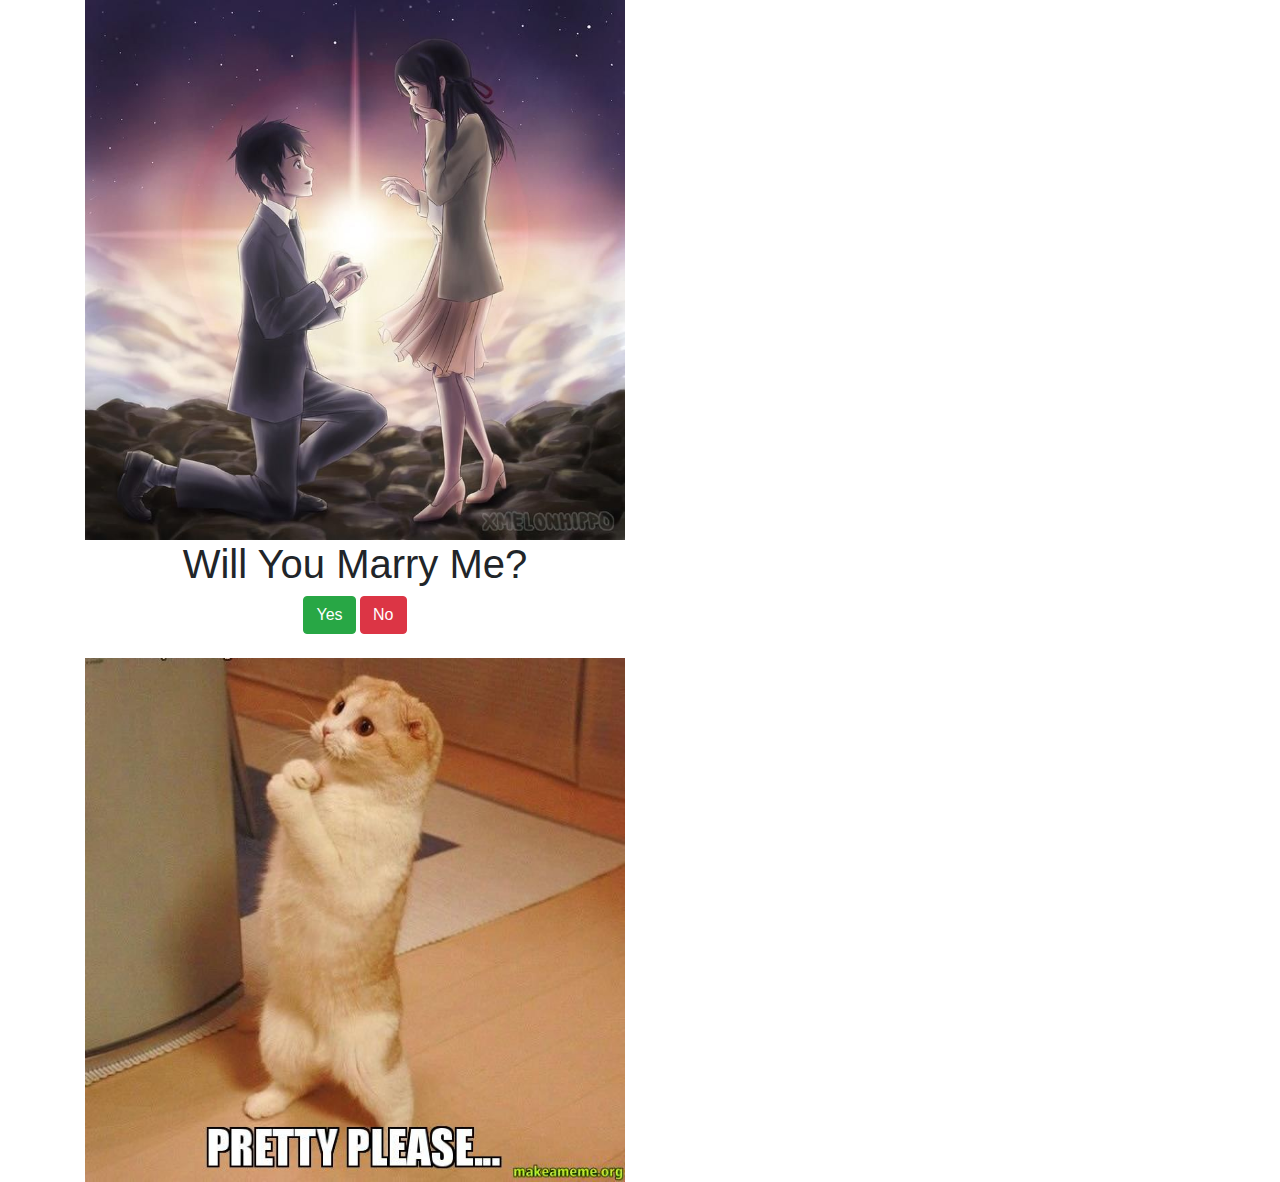
<file: index.html>
<!DOCTYPE html>
<html>
  <head>
    <title>Will You Marry Me?</title>
    <meta name="viewport" content="width=device-width, initial-scale=1.0">
  </head>
  <link rel="stylesheet" href="https://cdn.jsdelivr.net/npm/bootstrap@4.3.1/dist/css/bootstrap.min.css" integrity="sha384-ggOyR0iXCbMQv3Xipma34MD+dH/1fQ784/j6cY/iJTQUOhcWr7x9JvoRxT2MZw1T" crossorigin="anonymous">
  </head>
  <body>
    <div class="container">
      <div class="row">
        <div class="col-12 col-lg-6">
          <center>
            <img src="images/one.jpg" class="img-fluid">
            <br>
            <h1>Will You Marry Me?</h1>
            <input type="button" onclick="location.href='yes.html'" value="Yes" class="btn btn-success">
            <input type="button" onclick="location.href='confirm.html'" value="No" class="btn btn-danger">
            <br>
            <br>
            <img src="images/two.jpg" class="img-fluid">
          </center>
          <script src="https://code.jquery.com/jquery-3.3.1.slim.min.js" integrity="sha384-q8i/X+965DzO0rT7abK41JStQIAqVgRVzpbzo5smXKp4YfRvH+8abtTE1Pi6jizo" crossorigin="anonymous"></script>
          <script src="https://cdn.jsdelivr.net/npm/popper.js@1.14.7/dist/umd/popper.min.js" integrity="sha384-UO2eT0CpHqdSJQ6hJty5KVphtPhzWj9WO1clHTMGa3JDZwrnQq4sF86dIHNDz0W1" crossorigin="anonymous"></script>
          <script src="https://cdn.jsdelivr.net/npm/bootstrap@4.3.1/dist/js/bootstrap.min.js" integrity="sha384-JjSmVgyd0p3pXB1rRibZUAYoIIy6OrQ6VrjIEaFf/nJGzIxFDsf4x0xIM+B07jRM" crossorigin="anonymous"></script>
        </div>
      </div>
    </div>
  </body>
</html>
</file>
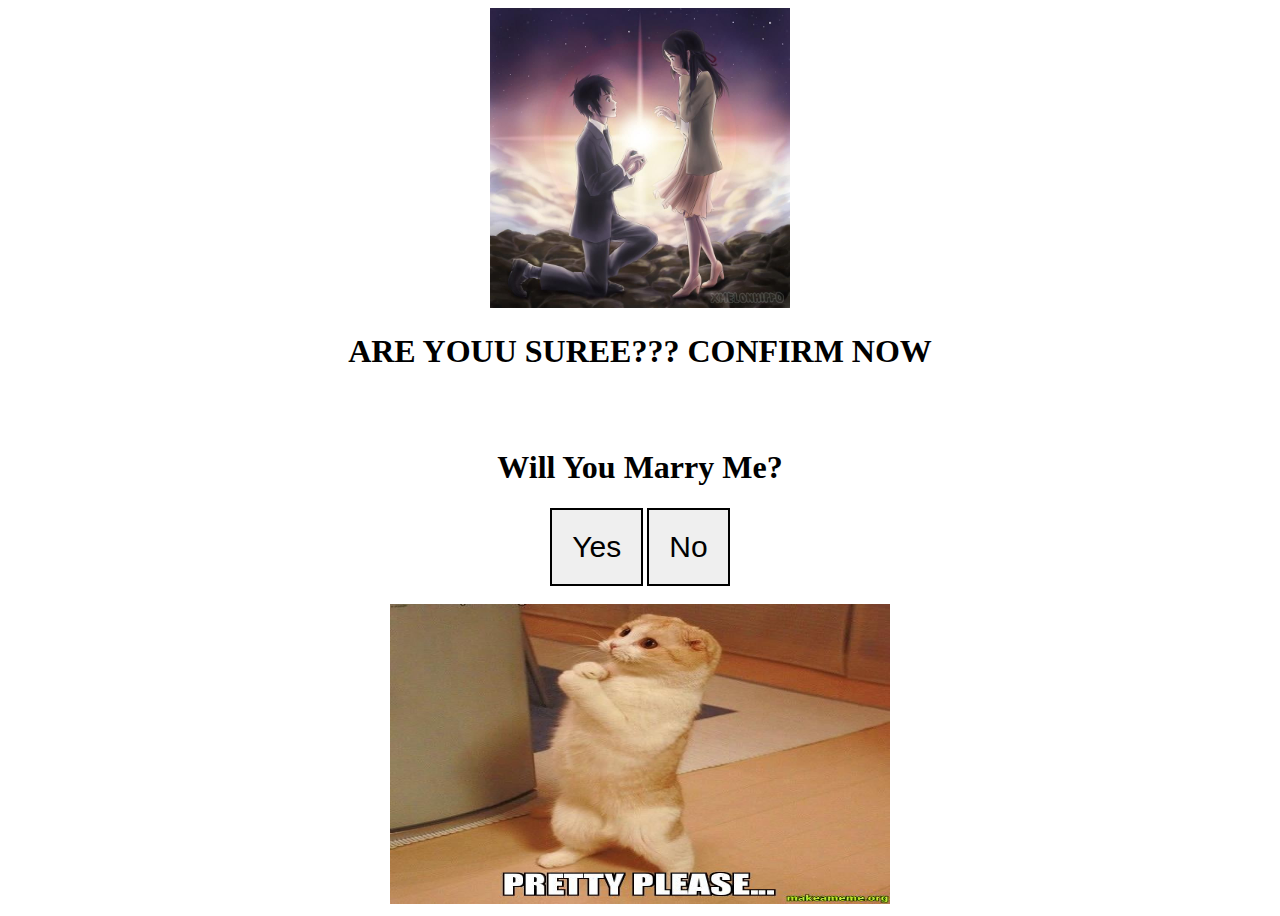
<file: confirm.html>
<!DOCTYPE html>
<html>
  <head>
    <title>YOU SURE?</title>
     <script>
      function changeAndRedirect() {
        var button = document.getElementById("not-button");
        button.innerHTML = "Yes";
        location.href = "gotyou.html";
      }
      
    </script>
   </style>
  </head>
  <body>
  <center>
    <img src="images/one.jpg" style="width:300px;height:300px;">
    <br>
    <h1>ARE YOUU SUREE??? CONFIRM NOW</h1>
    <br>
    <br>
    <h1>Will You Marry Me?</h1>
    
      <input type="button" value="Yes" id="yes-button" onclick="location.href='yes.html'" style="font-size:30px; padding:20px 20px;  border: 2px solid black; color: black;">
      <input type="button" id="not-button" value="No"  onclick="changeAndRedirect()" style="font-size:30px; padding:20px 20px;  border: 2px solid black; color: black;">
   
    <br>
    <br>
    <img src="images/two.jpg" style="width:500px;height:300px;">
  </center>  
  </body>
</html>
</file>
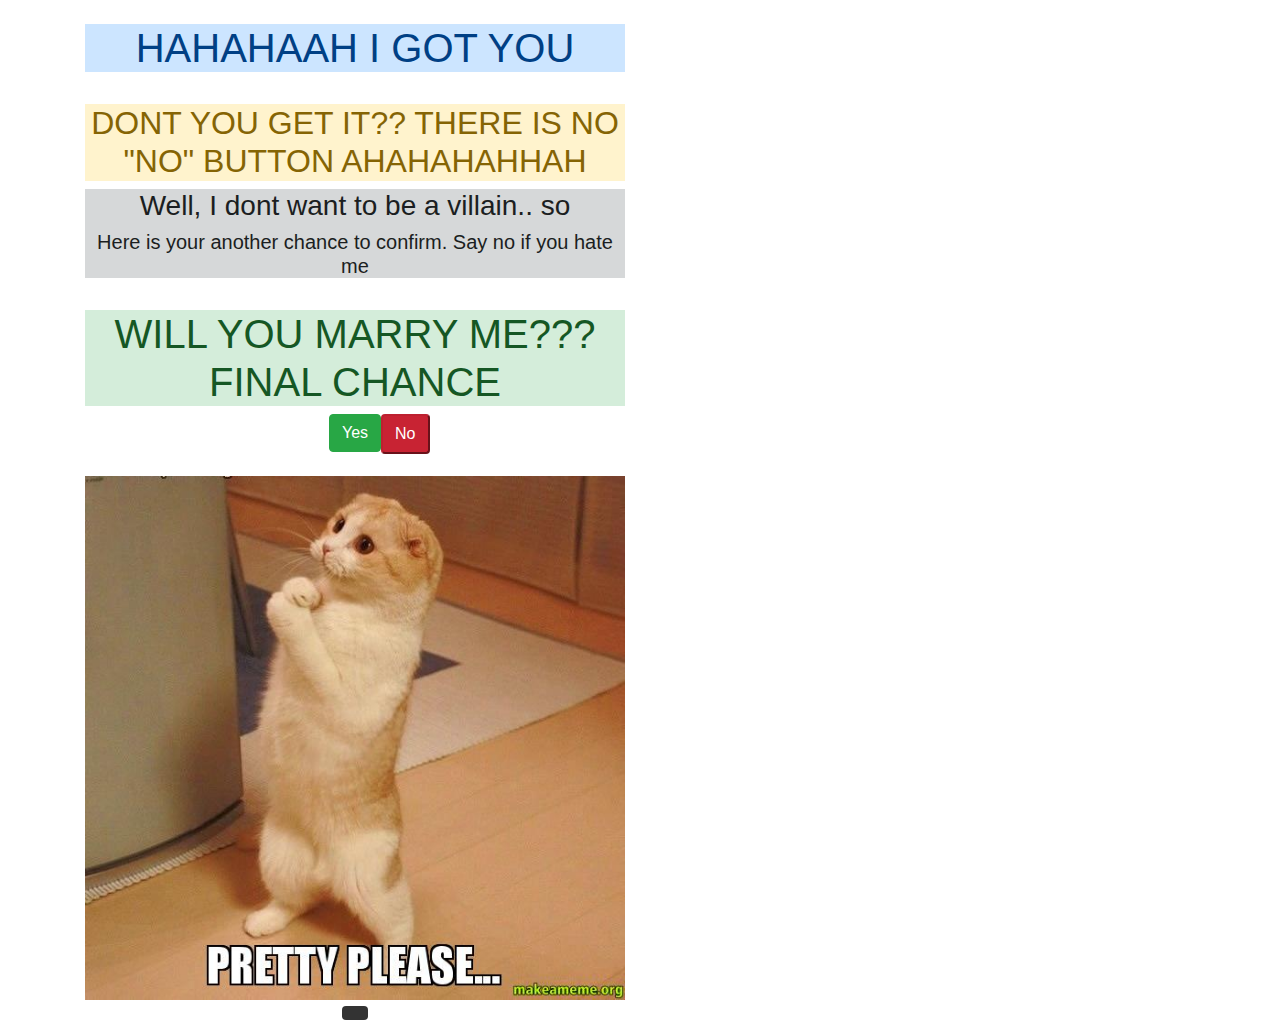
<file: gotyou.html>
<!DOCTYPE html>
<html>
  <head>
    <title>GOT YOU AHHAHA</title>
    <meta name="viewport" content="width=device-width, initial-scale=1.0">
    <link href="gotyou.css" rel="stylesheet">
  </head>
  <link rel="stylesheet" href="https://cdn.jsdelivr.net/npm/bootstrap@4.3.1/dist/css/bootstrap.min.css" integrity="sha384-ggOyR0iXCbMQv3Xipma34MD+dH/1fQ784/j6cY/iJTQUOhcWr7x9JvoRxT2MZw1T" crossorigin="anonymous">
  <body>
    <div class="container">
      <div class="row">
        <div class="col-12 col-lg-6">
          <div class="text-center">
            <br>
            <h1 class="alert-primary" role="alert">HAHAHAAH I GOT YOU </h1>
            <br>
            <h2 class="alert-warning" role="alert">DONT YOU GET IT?? THERE IS NO "NO" BUTTON AHAHAHAHHAH</h2>
            <div class="alert-dark" role="alert">
              <h3>Well, I dont want to be a villain.. so</h3>
              <h5>Here is your another chance to confirm. Say no if you hate me <h5>
            </div>
            <br>
            <h1 class="alert-success" role="alert">WILL YOU MARRY ME??? FINAL CHANCE</h1>
            <input type="button" value="Yes" onclick="location.href='yes.html'" class="btn btn-success">
            <input id = "no-button" type="button" value="No" id="no-button" onclick="runAway()">
            <br>
            <br>
            <img src="images/two.jpg" class="img-fluid">
          </div>
          <script src="gotyou.js"></script>
          <script src="https://code.jquery.com/jquery-3.3.1.slim.min.js" integrity="sha384-q8i/X+965DzO0rT7abK41JStQIAqVgRVzpbzo5smXKp4YfRvH+8abtTE1Pi6jizo" crossorigin="anonymous"></script>
          <script src="https://cdn.jsdelivr.net/npm/popper.js@1.14.7/dist/umd/popper.min.js" integrity="sha384-UO2eT0CpHqdSJQ6hJty5KVphtPhzWj9WO1clHTMGa3JDZwrnQq4sF86dIHNDz0W1" crossorigin="anonymous"></script>
          <script src="https://cdn.jsdelivr.net/npm/bootstrap@4.3.1/dist/js/bootstrap.min.js" integrity="sha384-JjSmVgyd0p3pXB1rRibZUAYoIIy6OrQ6VrjIEaFf/nJGzIxFDsf4x0xIM+B07jRM" crossorigin="anonymous"></script>
          <footer class=" text-center">
            <a class="btn text-white btn-floating m-1" style="background-color: #333333;" href="#!" role="button">
              <i class="fab fa-github"></i>
            </a>
          </footer>
      </div>
    </div>
  </body>
</html>
</file>
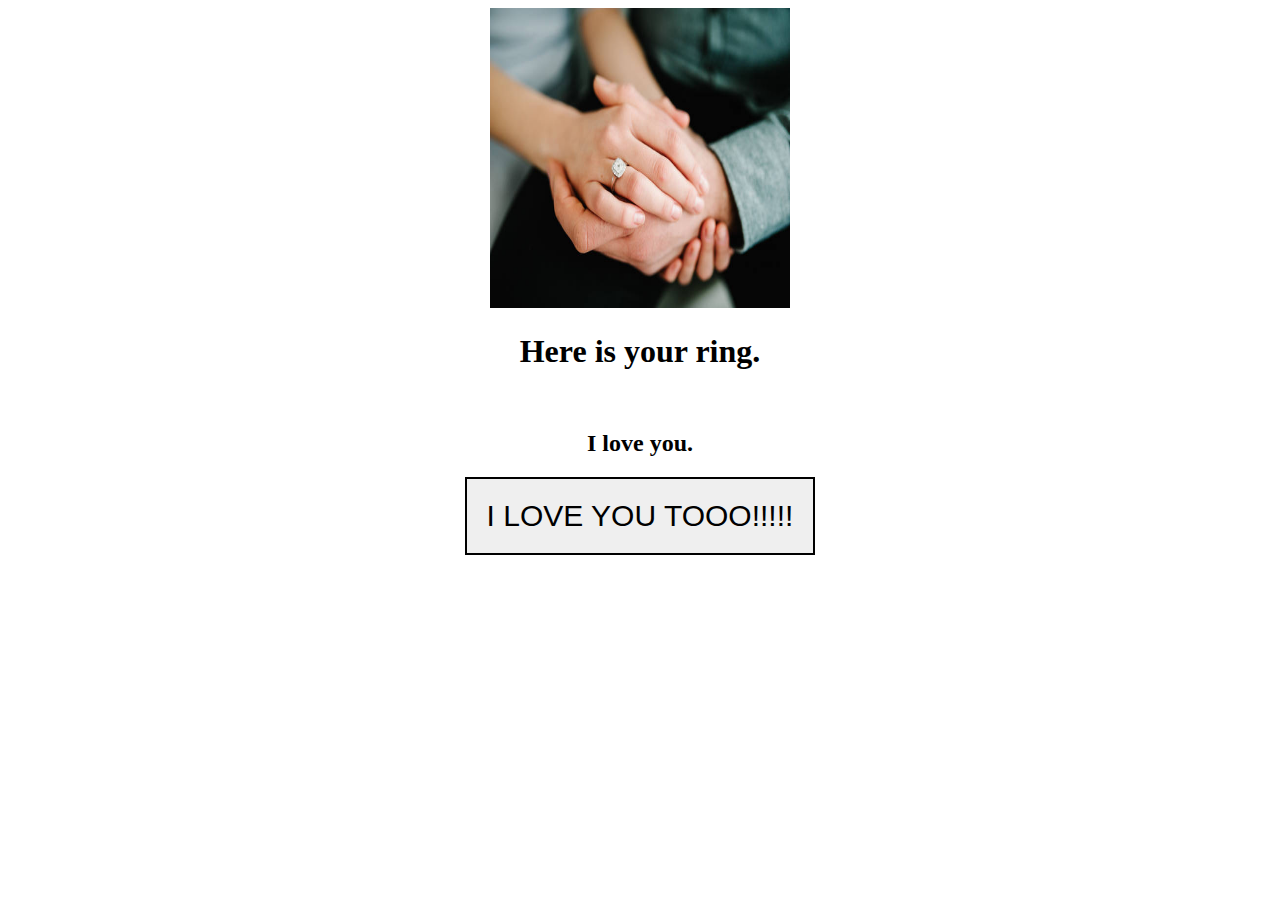
<file: yes.html>
<!DOCTYPE html>
<html>
  <head>
    <title>Here is your ring. I love you</title>
   
  </head>
  <body>
  <center>
    <img src="images/three.jpg" alt="Engagement Ring" style="width:300px;height:300px;">
    <br>
    <h1>Here is your ring.</h1>
    <br>
    <h2>I love you.</h2>
   <input type="button" value="I LOVE YOU TOOO!!!!!" onclick="alert('I am so happy!AWW')" style="font-size:30px; padding:20px 20px; border: 2px solid black; color: black;">
  </center>
  </body>
</html>
</file>
<file: gotyou.css>
#no-button{
    color: white; 
    background-color: #c82333; 
    border-color: #bd2130; 
    position: absolute; 
    font-weight: 400; 
    padding: .375rem .75rem; 
    font-size: 1rem; 
    line-height: 1.5; 
    border-radius: .25rem;
}
</file>
